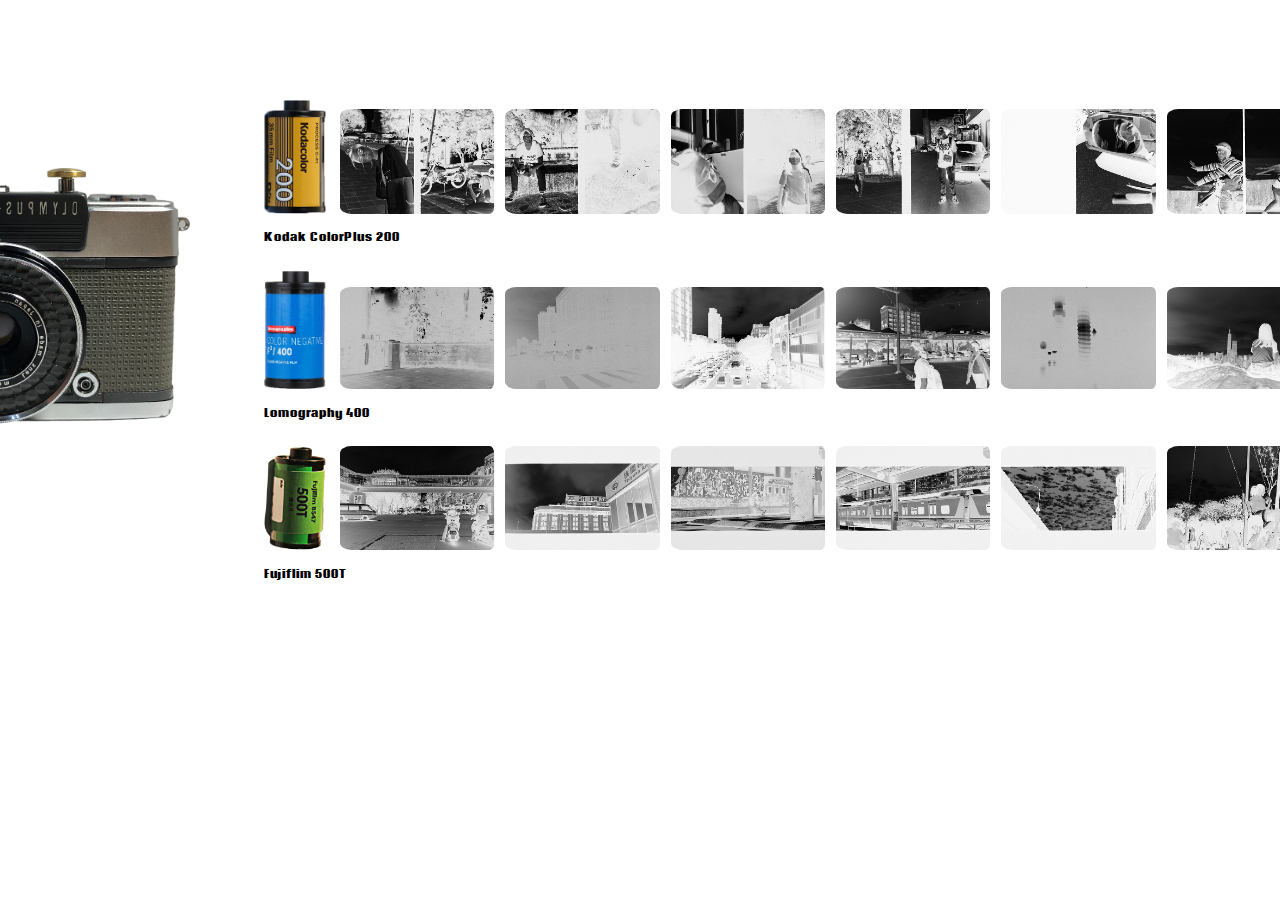
<file: pix.html>
<!DOCTYPE html>
<html lang="en">
<head>
    <meta charset="UTF-8">
    <meta name="viewport" content="width=device-width, initial-scale=1.0">
    <meta http-equiv="X-UA-Compatible" content="ie=edge">
    <link rel = "stylesheet" href = "./filmStyle.css">
    <link rel = "icon" href = "./img/去被desu.png">
    <title>小小的、捲捲的</title>
    <script src="https://cdnjs.cloudflare.com/ajax/libs/jquery/3.5.1/jquery.min.js" integrity="sha512-bLT0Qm9VnAYZDflyKcBaQ2gg0hSYNQrJ8RilYldYQ1FxQYoCLtUjuuRuZo+fjqhx/qtq/1itJ0C2ejDxltZVFg==" crossorigin="anonymous"></script>
    <script src="hover.js"> </script>
</head>
<body>
    <div class="box_index">
      <a href="index.html">  <img class="img_oly" src="./img/olyhalf.png" alt=""></a>
    </div>
    
    <div class="box_img">
        <div class="box_forkoda">
            <img class="flim_size " src="./img/Kodak_ColorPlus_200.png" alt="">
            <img class="img1_size" id="p000001" src="./flim_img/koda/壓縮/000001.jpg" alt="">
            <img class="img1_size" id="p000002" src="./flim_img/koda/壓縮/000002.jpg" alt="">
            <img class="img1_size" id="p000018" src="./flim_img/koda/壓縮/000018.jpg" alt="">
            <img class="img1_size" id="p000019" src="./flim_img/koda/壓縮/000019.jpg" alt="">
            <img class="img1_size" id="p000020" src="./flim_img/koda/壓縮/000020.jpg" alt="">
            <img class="img1_size" id="p000023" src="./flim_img/koda/壓縮/000023.jpg" alt="">
            <img class="img1_size" id="p000026" src="./flim_img/koda/壓縮/000026.jpg" alt="">
            <img class="img1_size" id="p000030" src="./flim_img/koda/壓縮/000030.jpg" alt="">
            <img class="img1_size" id="p000032" src="./flim_img/koda/壓縮/000032.jpg" alt="">
            <img class="img1_size" id="p000038" src="./flim_img/koda/壓縮/000038.jpg" alt="">       
        </div>
    <div class="box_text">
        <p class="text1" >Kodak ColorPlus 200 </p>
    </div>    

        <div class="box_forlomo">
            <img class="flim_size" src="./img/lomography.png" alt="">
            <img class="img1_size" id="p000267090003" src="./flim_img/lomo/壓縮/000267090003.jpg" alt="">
            <img class="img1_size" id="p000267090005" src="./flim_img/lomo/壓縮/000267090005.jpg" alt="">
            <img class="img1_size" id="p000267090006" src="./flim_img/lomo/壓縮/000267090006.jpg" alt="">
            <img class="img1_size" id="p000267090015" src="./flim_img/lomo/壓縮/000267090015.jpg" alt="">
            <img class="img1_size" id="p000267090018" src="./flim_img/lomo/壓縮/000267090018.jpg" alt="">
            <img class="img1_size" id="p000267090022" src="./flim_img/lomo/壓縮/000267090022.jpg" alt="">
            <img class="img1_size" id="p000267090024" src="./flim_img/lomo/壓縮/000267090024.jpg" alt="">
            <img class="img1_size" id="p000267090025" src="./flim_img/lomo/壓縮/000267090025.jpg" alt="">
            <img class="img1_size" id="p000267090034" src="./flim_img/lomo/壓縮/000267090034.jpg" alt="">
            <img class="img1_size" id="p000267090037" src="./flim_img/lomo/壓縮/000267090037.jpg" alt="">
        </div>

        <div class="box_text">
            <p class="text2" >Lomography 400</p>
        </div>

        <div class="box_for500t">
            <img class="flim_size " src="./img/fujiflim.png" alt="">
            <img class="img1_size" id="p000007" src="./flim_img/500t/壓縮/000007.jpg" alt="">
            <img class="img1_size" id="p000008" src="./flim_img/500t/壓縮/000008.jpg" alt="">
            <img class="img1_size" id="p000009" src="./flim_img/500t/壓縮/000009.jpg" alt="">
            <img class="img1_size" id="p000015" src="./flim_img/500t/壓縮/000015.jpg" alt="">
            <img class="img1_size" id="p000016" src="./flim_img/500t/壓縮/000016.jpg" alt="">
            <img class="img1_size" id="p000021" src="./flim_img/500t/壓縮/000021.jpg" alt="">
            <img class="img1_size" id="p000024" src="./flim_img/500t/壓縮/000024.jpg" alt="">
            <img class="img1_size" id="p000025" src="./flim_img/500t/壓縮/000025.jpg" alt="">
            <img class="img1_size" id="p000036" src="./flim_img/500t/壓縮/000036.jpg" alt="">
            <img class="img1_size" id="p000037" src="./flim_img/500t/壓縮/000037.jpg" alt="">
            
        </div>
        <div class="box_text">
            <p class="text3" >Fujiflim 500T</p>
        </div>        
             
    </div>

    
</body>
</html>
</file>
<file: filmStyle.css>
@font-face{
    font-family: 'codaCaption';
    src: url('./fonts/CodaCaption-Heavy.ttf') format('truetype');
}

@font-face {
    font-family: 'noto';
    src: url('./fonts/NotoSerifTC-Black.otf') format('opentype')
}


body{
    width:200%;
    margin-top: 100px;
}

*{
    box-sizing:border-box;
}
/* 那三條底片的box */
.box_forkoda{
    margin-top: 1.5%;
    margin-left: 10%;
}

.box_forlomo{
    margin-top: 1%;
    margin-left: 10%;
}

.box_for500t{
    margin-top: 1%;
    margin-left: 10%;
}

/* 回主頁的相機 */
.img_oly{
    width: 15%;
    margin-top: 5%;
    margin-left: -10px;
    position: absolute;
    
}

.flim_size{
    width: 2.7%;
    margin-right: 10px;  /* 片殼跟相片多一點間隔 */
}

/* 圖片跟文字致中的部分 */

/* .box_forcenter{
    display: flex;
    justify-content:center; 

} */


.img1_size{
    width: 7%;
    /* height: 7%; */
    border-radius: 7%;
    padding-right: 0.3%;
    /* display: flex;
    flex-flow: nowrap; */   
    transition: transform 0.7s;
    
}


/* 文字的部分 */
.box_text{
    margin-left: 10%;
    /* padding-bottom:1%;  */
}
.text1{
    font-family: codaCaption;
    font-size: 8pt;
}

.text2{
    font-family: codaCaption;
    font-size: 8pt;
}

.text3{
    font-family: codaCaption;
    font-size: 8pt;
}



.img1_size:hover{
	transform: scale(1.2);
}
</file>
